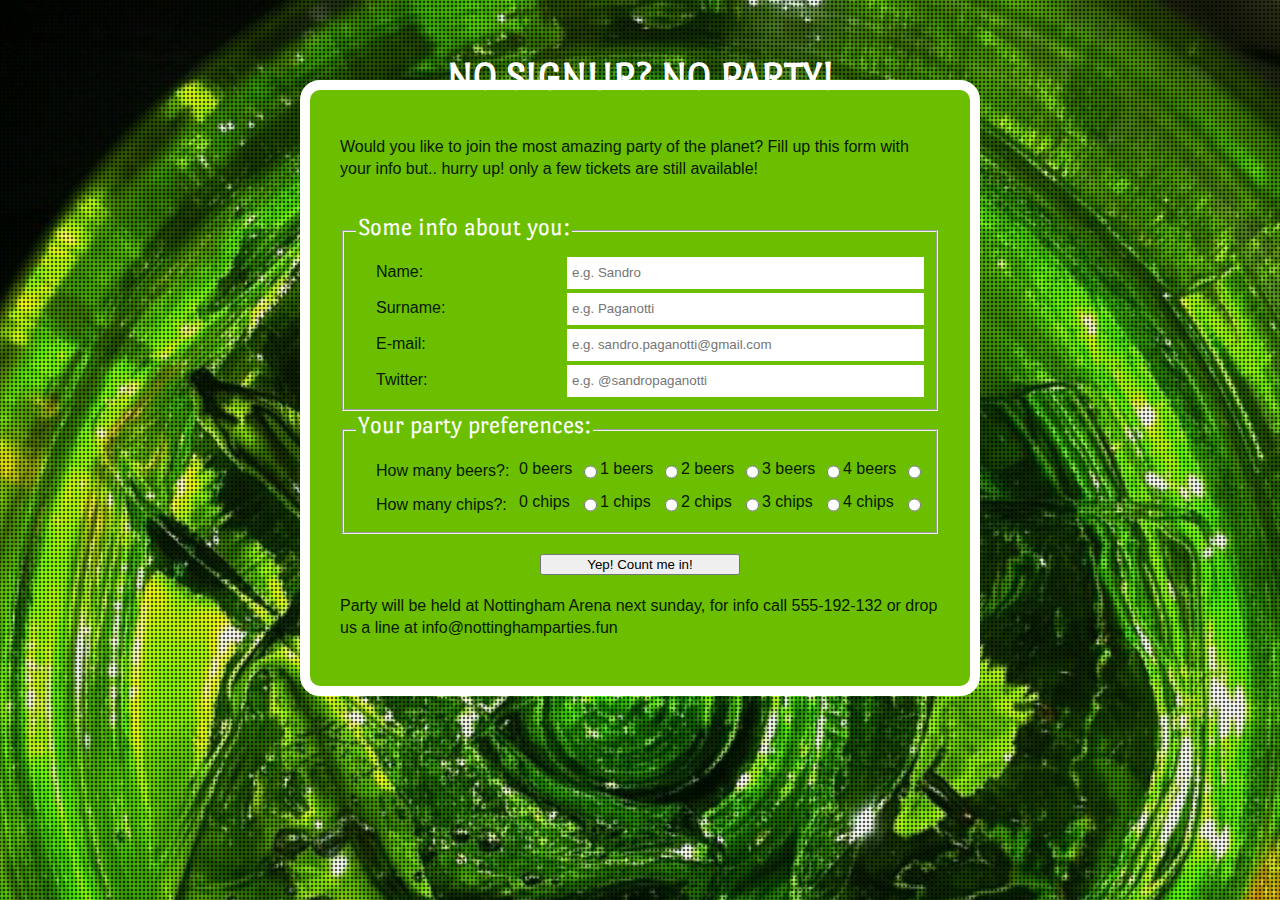
<file: wp/css3_form/index.html>
<!doctype html>
<html>
<head>
	<meta charset="utf-8">
	<meta http-equiv="X-UA-Compatible" content="IE=edge" />
	<title>No signup? No party!</title>
	<link rel="stylesheet" type="text/css" href="http://yui.yahooapis.com/3.7.3/build/cssreset/cssreset-min.css">
	<link rel='stylesheet' type='text/css' href='http://fonts.googleapis.com/css?family=Port+Lligat+Sans' >
	<link rel='stylesheet' type='text/css' href='css/application.css'>
	<script src="http://html5shiv.googlecode.com/svn/trunk/html5.js"></script>
</head>
<body>
	<article>
		<header>
			<h1>No signup? No party!</h1>
			<p>	Would you like to join the most amazing party of the planet? 
				Fill up this form with your info but.. hurry up! only a few tickets
				are still available!
			</p>
		</header>
		<form name="subscription">
<fieldset>
    <legend>
        Some info about you:
    </legend>
    <input type="text" name="name" id="name" placeholder="e.g. Sandro"
           title="Your name, required" required="required">
    <label class="label" for="name"> Name: </label>

    <input type="text" name="surname" id="surname" placeholder="e.g. Paganotti"
           title="Your surname, required" required>
    <label class="label" for="surname"> Surname: </label>

    <input type="email" name="email" id="email" placeholder="e.g. sandro.paganotti@gmail.com"
           title="Your email address, a valid email is required" required>
    <label class="label" for="email"> E-mail: </label>

    <input type="text" name="twitter" id="twitter" placeholder="e.g. @sandropaganotti"
           title="Your twitter username, starting with @" pattern="@[a-zA-Z0-9]+">
    <label class="label" for="twitter"> Twitter: </label>

    <footer></footer>
</fieldset>

<fieldset class="preferences">
    <legend> Your party preferences:</legend>
    <input type="radio" name="beers" id="4_beers" value="4">
    <label class="beers" for="4_beers">4 beers</label>
    <input type="radio" name="beers" id="3_beers" value="3">
    <label class="beers" for="3_beers">3 beers</label>
    <input type="radio" name="beers" id="2_beers" value="2">
    <label class="beers" for="2_beers">2 beers</label>
    <input type="radio" name="beers" id="1_beers" value="1">
    <label class="beers" for="1_beers">1 beers</label>
    <input type="radio" name="beers" id="0_beers" value="0" required>
    <label class="beers" for="0_beers">0 beers</label>
    <span class="label"> How many beers?: </span>

    <input type="radio" name="chips" id="4_chips" value="4">
    <label class="chips" for="4_chips">4 chips</label>
    <input type="radio" name="chips" id="3_chips" value="3">
    <label class="chips" for="3_chips">3 chips</label>
    <input type="radio" name="chips" id="2_chips" value="2">
    <label class="chips" for="2_chips">2 chips</label>
    <input type="radio" name="chips" id="1_chips" value="1">
    <label class="chips" for="1_chips">1 chips</label>
    <input type="radio" name="chips" id="0_chips" value="0" required>
    <label class="chips" for="0_chips">0 chips</label>
    <span class="label"> How many chips?: </span>

    <footer></footer>
</fieldset>
			<input type="submit" value="Yep! Count me in!">
		</form>
		<footer>
			Party will be held at Nottingham Arena next sunday, for info call 555-192-132 
			or drop us a line at info@nottinghamparties.fun
		</footer>
	</article>
</body>
</html>
</file>
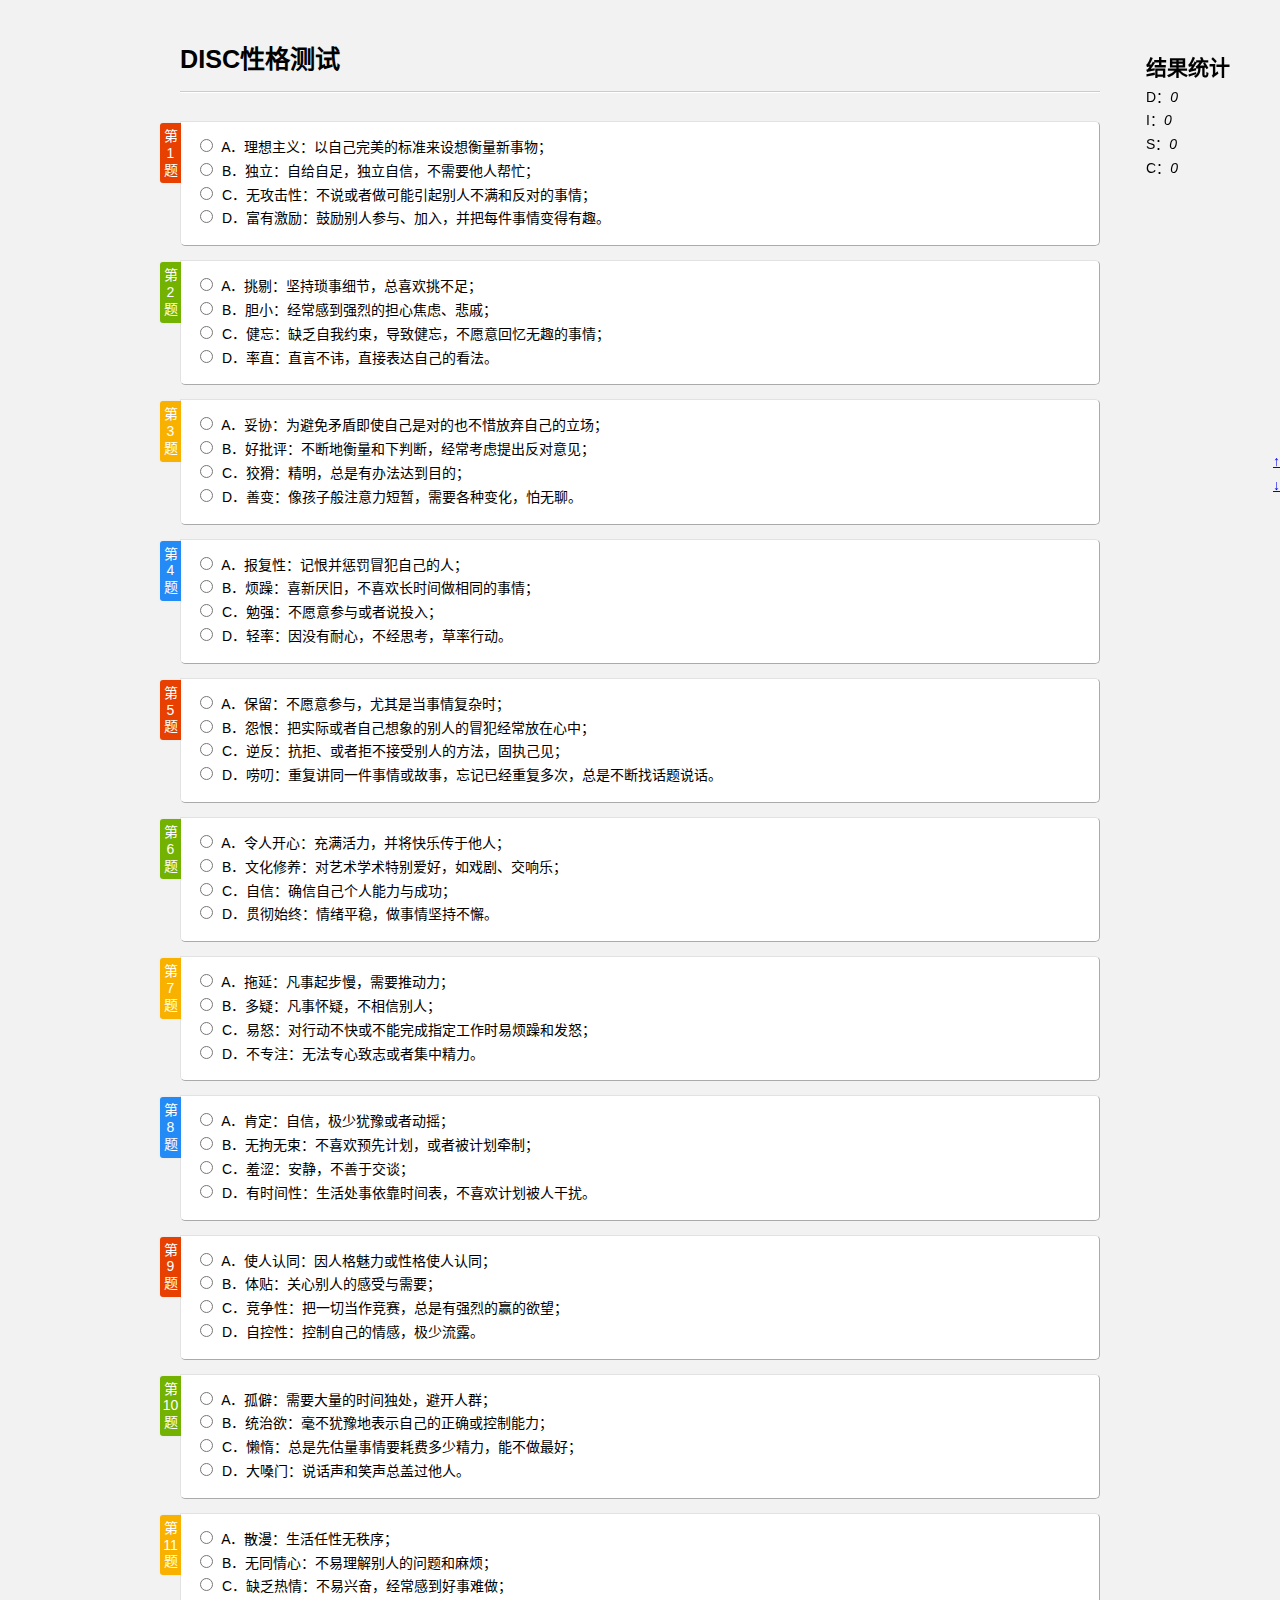
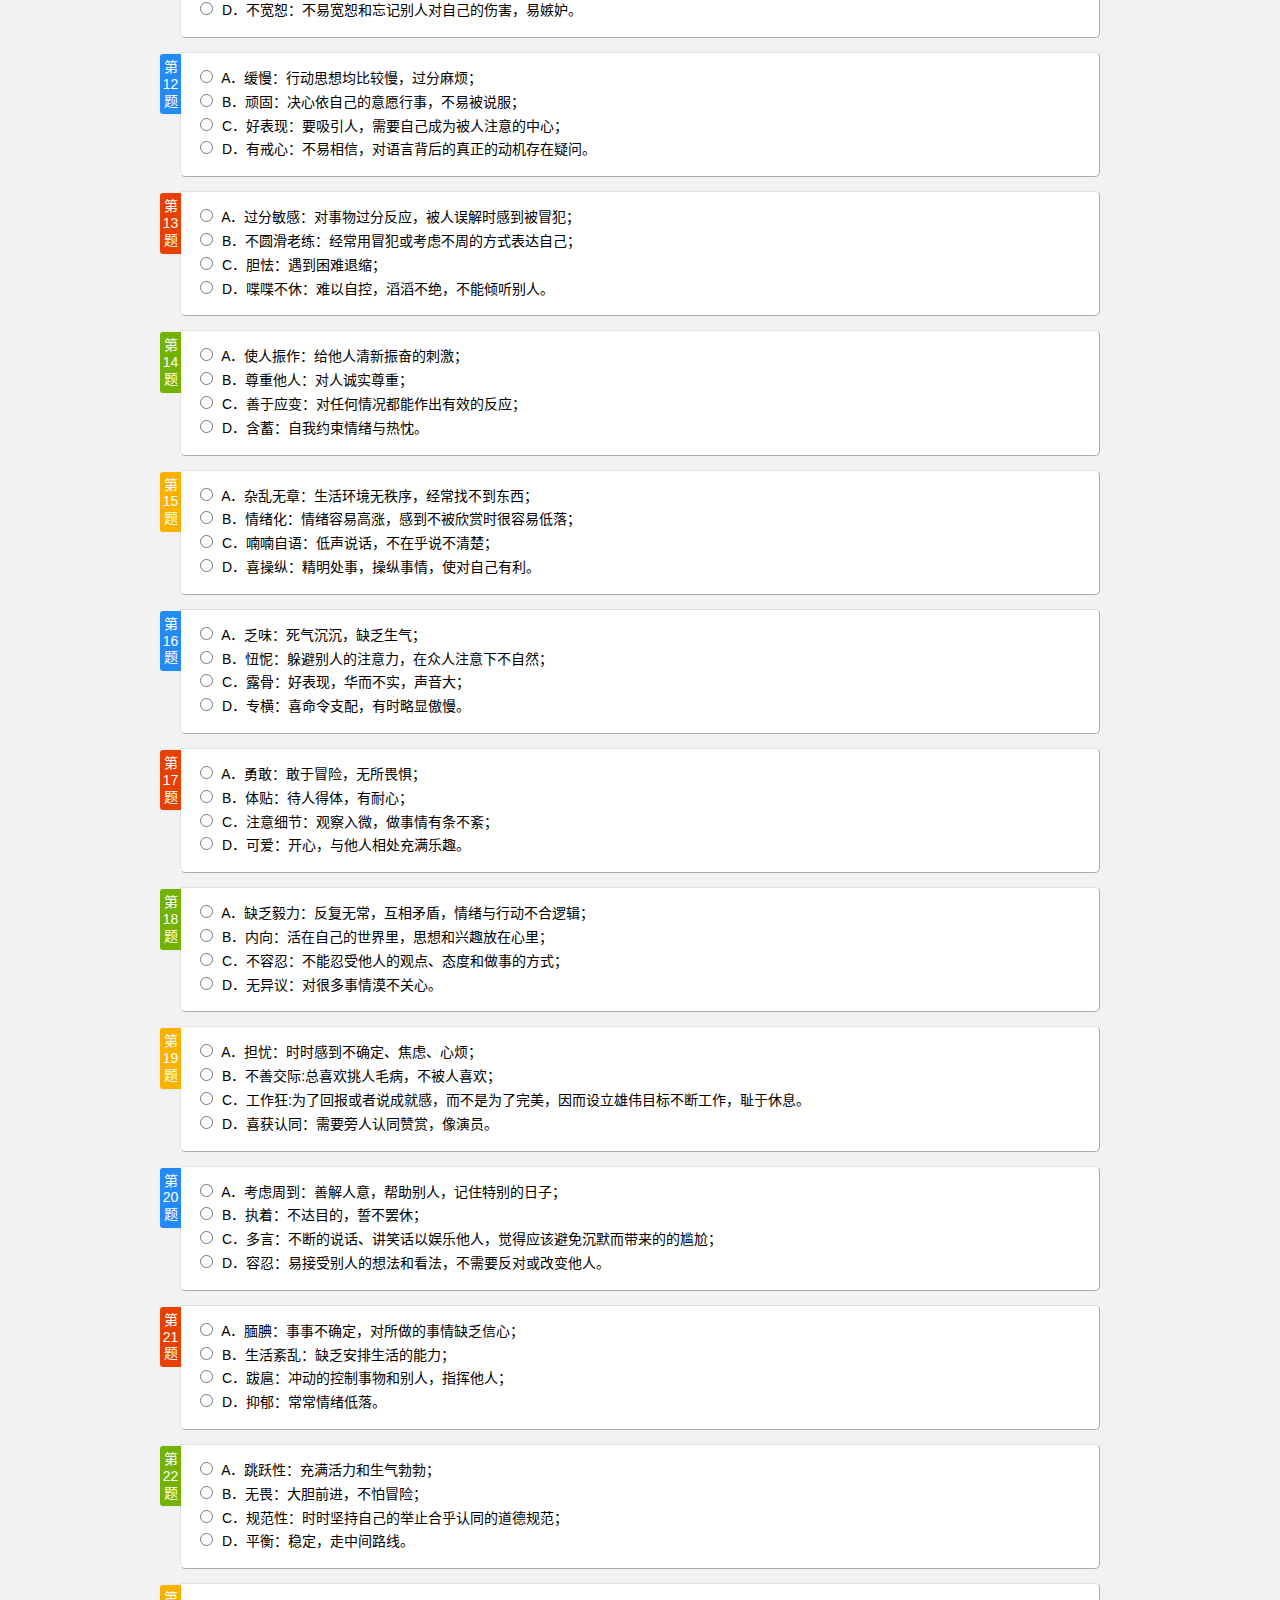
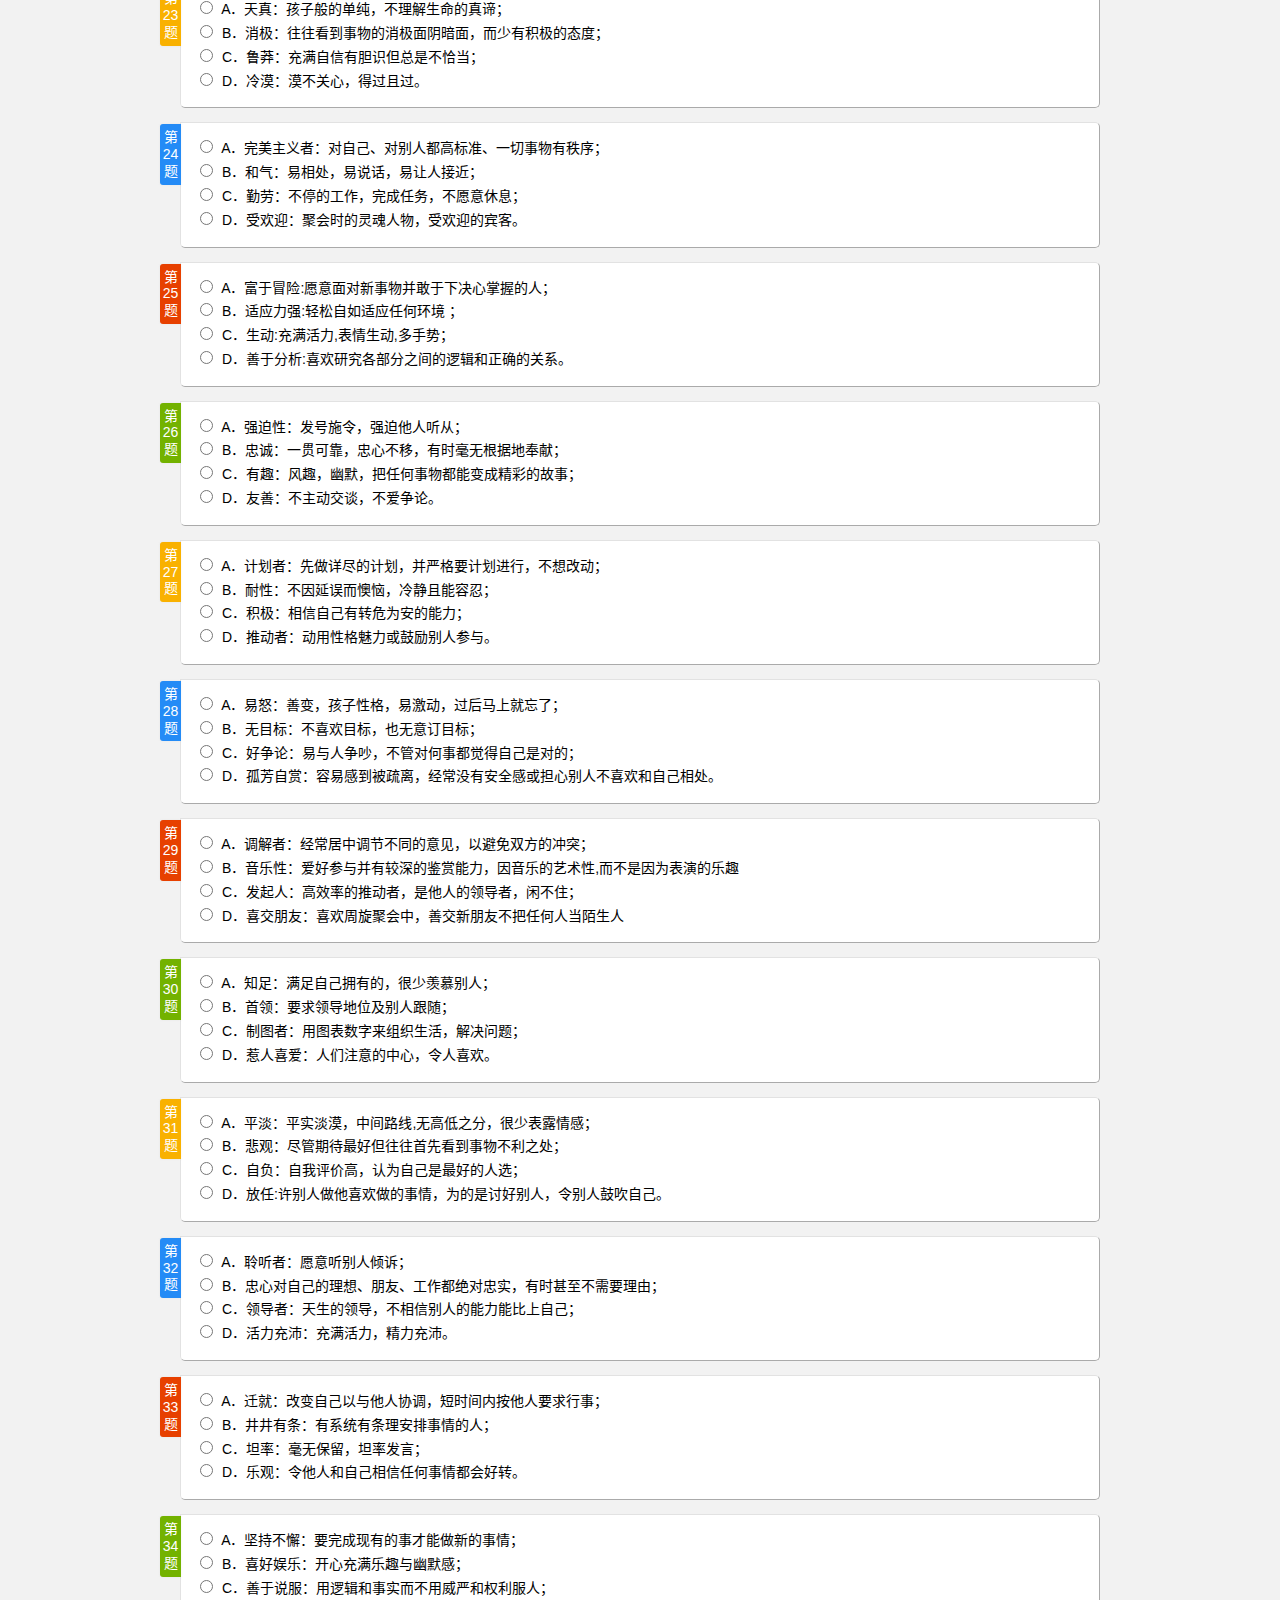
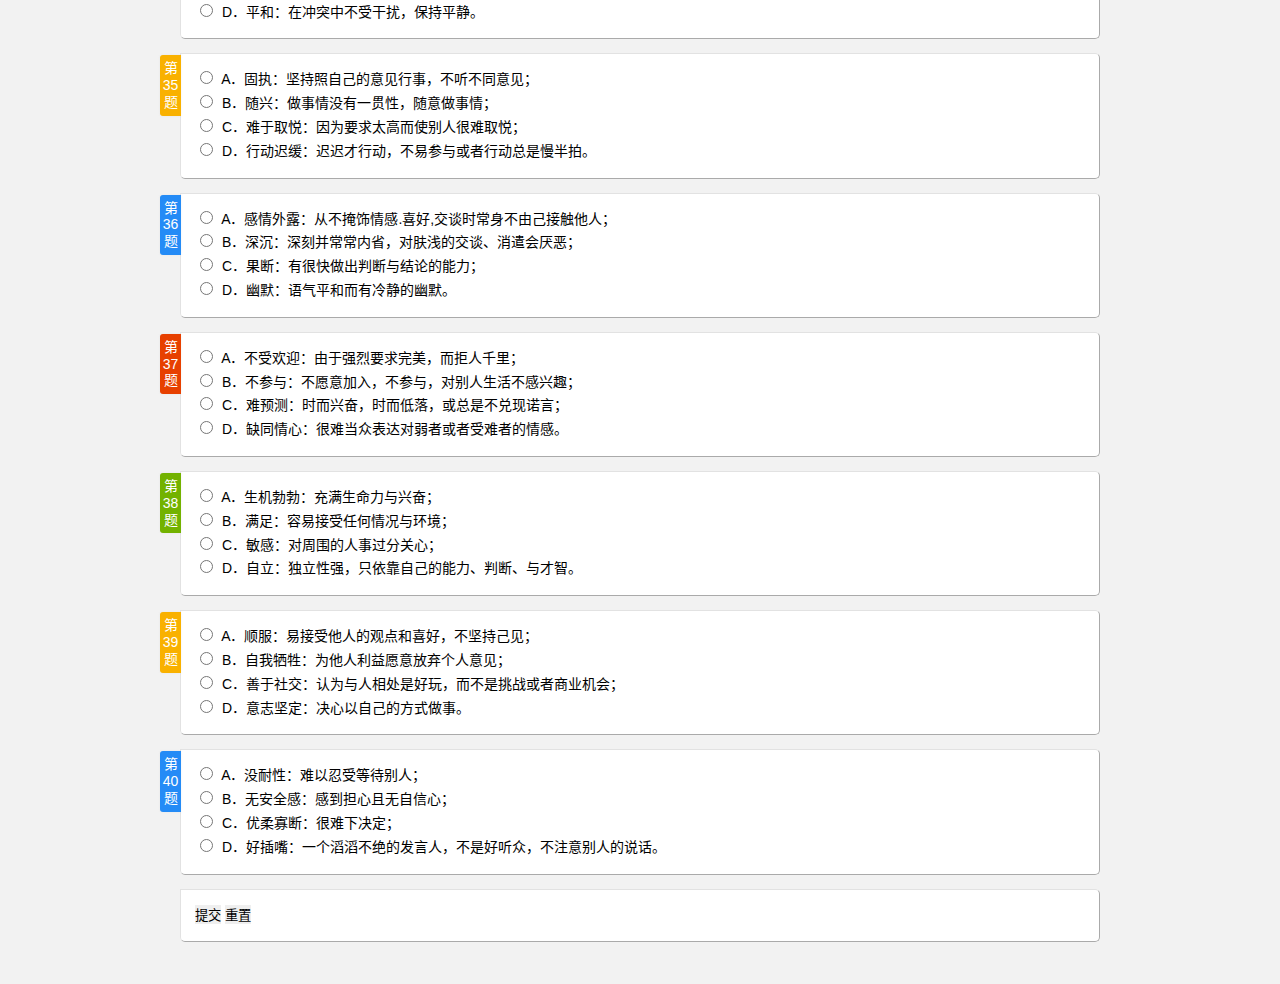
<file: wp/DISC.html>
<!doctype html>
<html lang="zh-CN">
<head>
    <meta charset="UTF-8">
    <title>DISC性格测试 | CSSPod</title>
    <style type="text/css">
        @font-face {
                  font-family: 'Eagle Lake';
                  font-style: normal;
                  font-weight: 400;
                  src: local('Eagle Lake'), local('EagleLake-Regular'), url(http://themes.googleusercontent.com/static/fonts/eaglelake/v1/7iuL6oiKGY2Q5j9N_W6Qtb3hpw3pgy2gAi-Ip7WPMi0.woff) format('woff');
                }
        * { margin: 0;padding: 0;border: none;}
        html { background-color: #F2F2F2; font-size: 62.5%; }
        body { font-size: 1em;line-height: 1.7; font-family:Helvetica,Arial,Verdana,sans-serif;}

        ul { list-style: none;}
        #top { width: 96%; max-width: 920px; min-width: 320px; margin: 0 auto; font-size: 1.4em; padding: 2em;}
        header {border-bottom: 1px solid #FFF; margin-bottom: 2em;}
        header h1 { font-size: 1.8em;border-bottom: 1px solid #CCC; line-height: 2.5;}
        #disc-q {}
        fieldset {padding: 1em; margin: 1em 0; background-color: #FFF; border-radius: 0 5px 5px;box-shadow: 0 0 2px rgba(255,255,255,0.2); position: relative;border: 1px solid #E2E2E2; border-color: #E2E2E2 #aaa #aaa #E2E2E2;}
        fieldset.error { border-color: red;}
        fieldset:nth-child(even) { background-color:;}
        fieldset:hover { background-color:#FFE ;}
        legend { position: absolute; left: -1.5em; top: 1px; width: 1.5em; line-height: 1.2; text-align: center;border-radius: 3px 0 0 3px; color: #FFF; box-shadow: 0 0 2px rgba(200,200,200,0.3); padding: 5px 0; background-color: #999;}
        fieldset:nth-child(4n+1) legend { background-color: #E74000;}
        fieldset:nth-child(4n+2) legend { background-color: #73b200;}
        fieldset:nth-child(4n+3) legend { background-color: #f9b100;}
        fieldset:nth-child(4n+4) legend { background-color: #248bf6;}
        li {border-radius: 3px;;}
        li input { margin-left: 5px; margin-right: 5px;}
        li:hover { background-color: #FFFFBA;}
        li.selected { background-color: #73b200; color: #FFF;}
        .selValue { position: absolute; font-size: 2.4em; right: 20px; bottom: 5px;color: #248bf6; opacity: 0; font-family: 'Eagle Lake','Times New Roman', sans; text-shadow: 0 0 3px rgb(255,255,255), 0 0 5px rgba(0,0,0,0.5);}

        nav { position: fixed; right: 0; top: 50%;}

        #progressbar { position:fixed; top: 0;left: 0;height: 12px; width: 100%;border-bottom: 1px solid #EEE;display: none;line-height: 0;}

        progress { height: 10px;width: 100%; }


        progress,          /* All HTML5 progress enabled browsers */
        progress[role]     /* polyfill */
        {

        	/* Turns off styling - not usually needed, but good to know. */
        	appearance: none;
        	-moz-appearance: none;
        	-webkit-appearance: none;

        	/* gets rid of default border in Firefox and Opera. */
            border: none;
            border-bottom: 1px solid #888;

        	/* Needs to be in here for Safari polyfill so background images work as expected. */
        	background-size: auto;
        }

        /* Polyfill */
        progress[role]:after {
        	background-image: none; /* removes default background from polyfill */
        }

        /* Ensure fallback text doesn't appear in polyfill */
        progress[role] strong {
        	/*display: none;*/
        }

        progress,                          /* Firefox  */
        progress[role][aria-valuenow] {    /* Polyfill */
           background: #DEDEDE !important; /* !important is needed by the polyfill */
        }

        /* Chrome */
        progress::-webkit-progress-bar {
            background: #DEDEDE;
        }

        /* IE10 */
        progress {
            color: #248bf6;
        }

        /* Firefox */
        progress::-moz-progress-bar {
            background:#248bf6;
        }

        /* Chrome */
        progress::-webkit-progress-value {
            background:#248bf6;
        }

        /* Polyfill */
        progress[aria-valuenow]:before  {
            background: #248bf6;
        }

        #result { position: fixed;right: 50px; top: 50px;}


    </style>
</head>
<body>
    <div id="top">
        <header>
            <h1>DISC性格测试</h1>
        </header>

        <form id="disc-q">

        <fieldset>
            <legend>第1题</legend>
            <ul>
                <li>
                    <input name="question1" value="C" id="1a1" type="radio">
                    <label for="1a1"> A．理想主义：以自己完美的标准来设想衡量新事物； </label></li>
                <li>
                    <input name="question1" value="D" id="1a2" type="radio">
                    <label for="1a2"> B．独立：自给自足，独立自信，不需要他人帮忙；</label></li>
                <li>
                    <input name="question1" value="S" id="1a3" type="radio">
                    <label for="1a3"> C．无攻击性：不说或者做可能引起别人不满和反对的事情；</label></li>
                <li>
                    <input name="question1" value="I" id="1a4" type="radio">
                    <label for="1a4"> D．富有激励：鼓励别人参与、加入，并把每件事情变得有趣。</label></li>
            </ul>
        </fieldset>

        <fieldset>
            <legend>第2题</legend>
            <ul>
                <li>
                    <input name="question2" value="C" id="2a1" type="radio">
                    <label for="2a1"> A．挑剔：坚持琐事细节，总喜欢挑不足； </label></li>
                <li>
                    <input name="question2" value="S" id="2a2" type="radio">
                    <label for="2a2">
                        B．胆小：经常感到强烈的担心焦虑、悲戚；</label></li>
                <li>
                    <input name="question2" value="I" id="2a3" type="radio">
                    <label for="2a3">
                        C．健忘：缺乏自我约束，导致健忘，不愿意回忆无趣的事情；</label></li>
                <li>
                    <input name="question2" value="D" id="2a4" type="radio">
                    <label for="2a4">
                        D．率直：直言不讳，直接表达自己的看法。</label></li>
            </ul>
        </fieldset>

        <fieldset>
            <legend>第3题</legend>
            <ul>
                <li>
                    <input name="question3" value="S" id="3a1" type="radio">
                    <label for="3a1">
                        A．妥协：为避免矛盾即使自己是对的也不惜放弃自己的立场； </label></li>
                <li>
                    <input name="question3" value="C" id="3a2" type="radio">
                    <label for="3a2">
                        B．好批评：不断地衡量和下判断，经常考虑提出反对意见；</label></li>
                <li>
                    <input name="question3" value="D" id="3a3" type="radio">
                    <label for="3a3">
                        C．狡猾：精明，总是有办法达到目的；</label></li>
                <li>
                    <input name="question3" value="I" id="3a4" type="radio">
                    <label for="3a4">
                        D．善变：像孩子般注意力短暂，需要各种变化，怕无聊。</label></li>
            </ul>
        </fieldset>

        <fieldset>
            <legend>第4题</legend>
            <ul>
                <li>
                    <input name="question4" value="C" id="4a1" type="radio">
                    <label for="4a1">
                        A．报复性：记恨并惩罚冒犯自己的人； </label></li>
                <li>
                    <input name="question4" value="I" id="4a2" type="radio">
                    <label for="4a2">
                        B．烦躁：喜新厌旧，不喜欢长时间做相同的事情；</label></li>
                <li>
                    <input name="question4" value="S" id="4a3" type="radio">
                    <label for="4a3">
                        C．勉强：不愿意参与或者说投入；</label></li>
                <li>
                    <input name="question4" value="D" id="4a4" type="radio">
                    <label for="4a4">
                        D．轻率：因没有耐心，不经思考，草率行动。</label></li>
            </ul>
        </fieldset>

        <fieldset>
            <legend>第5题</legend>
            <ul>
                <li>
                    <input name="question5" value="S" id="5a1" type="radio">
                    <label for="5a1">
                        A．保留：不愿意参与，尤其是当事情复杂时； </label></li>
                <li>
                    <input name="question5" value="C" id="5a2" type="radio">
                    <label for="5a2">
                        B．怨恨：把实际或者自己想象的别人的冒犯经常放在心中；</label></li>
                <li>
                    <input name="question5" value="D" id="5a3" type="radio">
                    <label for="5a3">
                        C．逆反：抗拒、或者拒不接受别人的方法，固执己见；</label></li>
                <li>
                    <input name="question5" value="I" id="5a4" type="radio">
                    <label for="5a4">
                        D．唠叨：重复讲同一件事情或故事，忘记已经重复多次，总是不断找话题说话。</label></li>
            </ul>
        </fieldset>

        <fieldset>
            <legend>第6题</legend>
            <ul>
                <li>
                    <input name="question6" value="I" id="6a1" type="radio">
                    <label for="6a1">
                        A．令人开心：充满活力，并将快乐传于他人； </label></li>
                <li>
                    <input name="question6" value="C" id="6a2" type="radio">
                    <label for="6a2">
                        B．文化修养：对艺术学术特别爱好，如戏剧、交响乐；</label></li>
                <li>
                    <input name="question6" value="D" id="6a3" type="radio">
                    <label for="6a3">
                        C．自信：确信自己个人能力与成功；</label></li>
                <li>
                    <input name="question6" value="S" id="6a4" type="radio">
                    <label for="6a4">
                        D．贯彻始终：情绪平稳，做事情坚持不懈。</label></li>
            </ul>
        </fieldset>

        <fieldset>
            <legend>第7题</legend>
            <ul>
                <li>
                    <input name="question7" value="S" id="7a1" type="radio">
                    <label for="7a1"> A．拖延：凡事起步慢，需要推动力； </label></li>
                <li>
                    <input name="question7" value="C" id="7a2" type="radio">
                    <label for="7a2"> B．多疑：凡事怀疑，不相信别人；</label></li>
                <li>
                    <input name="question7" value="D" id="7a3" type="radio">
                    <label for="7a3"> C．易怒：对行动不快或不能完成指定工作时易烦躁和发怒；</label></li>
                <li>
                    <input name="question7" value="I" id="7a4" type="radio">
                    <label for="7a4"> D．不专注：无法专心致志或者集中精力。</label></li>
            </ul>
        </fieldset>

        <fieldset>
            <legend>第8题</legend>
            <ul>
                <li>
                    <input name="question8" value="D" id="8a1" type="radio">
                    <label for="8a1">
                        A．肯定：自信，极少犹豫或者动摇； </label></li>
                <li>
                    <input name="question8" value="I" id="8a2" type="radio">
                    <label for="8a2">
                        B．无拘无束：不喜欢预先计划，或者被计划牵制；</label></li>
                <li>
                    <input name="question8" value="S" id="8a3" type="radio">
                    <label for="8a3">
                        C．羞涩：安静，不善于交谈；</label></li>
                <li>
                    <input name="question8" value="C" id="8a4" type="radio">
                    <label for="8a4">
                        D．有时间性：生活处事依靠时间表，不喜欢计划被人干扰。</label></li>
            </ul>
        </fieldset>

        <fieldset>
            <legend>第9题</legend>
            <ul>
                <li>
                    <input name="question9" value="I" id="9a1" type="radio">
                    <label for="9a1">
                        A．使人认同：因人格魅力或性格使人认同； </label></li>
                <li>
                    <input name="question9" value="C" id="9a2" type="radio">
                    <label for="9a2">
                        B．体贴：关心别人的感受与需要；</label></li>
                <li>
                    <input name="question9" value="D" id="9a3" type="radio">
                    <label for="9a3">
                        C．竞争性：把一切当作竞赛，总是有强烈的赢的欲望；</label></li>
                <li>
                    <input name="question9" value="S" id="9a4" type="radio">
                    <label for="9a4">
                        D．自控性：控制自己的情感，极少流露。</label></li>
            </ul>
        </fieldset>

        <fieldset>
            <legend>第10题</legend>
            <ul>
                <li>
                    <input name="question10" value="C" id="10a1" type="radio">
                    <label for="10a1">
                        A．孤僻：需要大量的时间独处，避开人群； </label></li>
                <li>
                    <input name="question10" value="D" id="10a2" type="radio">
                    <label for="10a2">
                        B．统治欲：毫不犹豫地表示自己的正确或控制能力；</label></li>
                <li>
                    <input name="question10" value="S" id="10a3" type="radio">
                    <label for="10a3">
                        C．懒惰：总是先估量事情要耗费多少精力，能不做最好；</label></li>
                <li>
                    <input name="question10" value="I" id="10a4" type="radio">
                    <label for="10a4">
                        D．大嗓门：说话声和笑声总盖过他人。</label></li>


            </ul>
        </fieldset>

        <fieldset>
            <legend>第11题</legend>
            <ul>
                <li>
                    <input name="question11" value="I" id="11a1" type="radio">
                    <label for="11a1">
                        A．散漫：生活任性无秩序； </label></li>
                <li>
                    <input name="question11" value="D" id="11a2" type="radio">
                    <label for="11a2">
                        B．无同情心：不易理解别人的问题和麻烦；</label></li>
                <li>
                    <input name="question11" value="S" id="11a3" type="radio">
                    <label for="11a3">
                        C．缺乏热情：不易兴奋，经常感到好事难做；</label></li>
                <li>
                    <input name="question11" value="C" id="11a4" type="radio">
                    <label for="11a4">
                        D．不宽恕：不易宽恕和忘记别人对自己的伤害，易嫉妒。</label></li>
            </ul>
        </fieldset>

        <fieldset>
            <legend>第12题</legend>
            <ul>
                <li>
                    <input name="question12" value="S" id="12a1" type="radio">
                    <label for="12a1">
                        A．缓慢：行动思想均比较慢，过分麻烦； </label></li>
                <li>
                    <input name="question12" value="D" id="12a2" type="radio">
                    <label for="12a2">
                        B．顽固：决心依自己的意愿行事，不易被说服；</label></li>
                <li>
                    <input name="question12" value="I" id="12a3" type="radio">
                    <label for="12a3">
                        C．好表现：要吸引人，需要自己成为被人注意的中心；</label></li>
                <li>
                    <input name="question12" value="C" id="12a4" type="radio">
                    <label for="12a4">
                        D．有戒心：不易相信，对语言背后的真正的动机存在疑问。</label></li>
            </ul>
        </fieldset>

        <fieldset>
            <legend>第13题</legend>
            <ul>
                <li>
                    <input name="question13" value="C" id="13a1" type="radio">
                    <label for="13a1">
                        A．过分敏感：对事物过分反应，被人误解时感到被冒犯； </label></li>
                <li>
                    <input name="question13" value="D" id="13a2" type="radio">
                    <label for="13a2">
                        B．不圆滑老练：经常用冒犯或考虑不周的方式表达自己；</label></li>
                <li>
                    <input name="question13" value="S" id="13a3" type="radio">
                    <label for="13a3">
                        C．胆怯：遇到困难退缩；</label></li>
                <li>
                    <input name="question13" value="I" id="13a4" type="radio">
                    <label for="13a4">
                        D．喋喋不休：难以自控，滔滔不绝，不能倾听别人。</label></li>
            </ul>
        </fieldset>

        <fieldset>
            <legend>第14题</legend>
            <ul>
                <li>
                    <input name="question14" value="I" id="14a1" type="radio">
                    <label for="14a1">
                        A．使人振作：给他人清新振奋的刺激； </label></li>
                <li>
                    <input name="question14" value="C" id="14a2" type="radio">
                    <label for="14a2">
                        B．尊重他人：对人诚实尊重；</label></li>
                <li>
                    <input name="question14" value="D" id="14a3" type="radio">
                    <label for="14a3">
                        C．善于应变：对任何情况都能作出有效的反应；</label></li>
                <li>
                    <input name="question14" value="S" id="14a4" type="radio">
                    <label for="14a4">
                        D．含蓄：自我约束情绪与热忱。</label></li>
            </ul>
        </fieldset>

        <fieldset>
            <legend>第15题</legend>
            <ul>
                <li>
                    <input name="question15" value="I" id="15a1" type="radio">
                    <label for="15a1">
                        A．杂乱无章：生活环境无秩序，经常找不到东西； </label></li>
                <li>
                    <input name="question15" value="C" id="15a2" type="radio">
                    <label for="15a2">
                        B．情绪化：情绪容易高涨，感到不被欣赏时很容易低落；</label></li>
                <li>
                    <input name="question15" value="S" id="15a3" type="radio">
                    <label for="15a3">
                        C．喃喃自语：低声说话，不在乎说不清楚；</label></li>
                <li>
                    <input name="question15" value="D" id="15a4" type="radio">
                    <label for="15a4">
                        D．喜操纵：精明处事，操纵事情，使对自己有利。</label></li>
            </ul>
        </fieldset>

        <fieldset>
            <legend>第16题</legend>
            <ul>
                <li>
                    <input name="question16" value="S" id="16a1" type="radio">
                    <label for="16a1">
                        A．乏味：死气沉沉，缺乏生气； </label></li>
                <li>
                    <input name="question16" value="C" id="16a2" type="radio">
                    <label for="16a2">
                        B．忸怩：躲避别人的注意力，在众人注意下不自然；</label></li>
                <li>
                    <input name="question16" value="I" id="16a3" type="radio">
                    <label for="16a3">
                        C．露骨：好表现，华而不实，声音大；</label></li>
                <li>
                    <input name="question16" value="D" id="16a4" type="radio">
                    <label for="16a4">
                        D．专横：喜命令支配，有时略显傲慢。</label></li>
            </ul>
        </fieldset>

        <fieldset>
            <legend>第17题</legend>
            <ul>
                <li>
                    <input name="question17" value="D" id="17a1" type="radio">
                    <label for="17a1">
                        A．勇敢：敢于冒险，无所畏惧； </label></li>
                <li>
                    <input name="question17" value="S" id="17a2" type="radio">
                    <label for="17a2">
                        B．体贴：待人得体，有耐心；</label></li>
                <li>
                    <input name="question17" value="C" id="17a3" type="radio">
                    <label for="17a3">
                        C．注意细节：观察入微，做事情有条不紊；</label></li>
                <li>
                    <input name="question17" value="I" id="17a4" type="radio">
                    <label for="17a4">
                        D．可爱：开心，与他人相处充满乐趣。</label></li>


            </ul>
        </fieldset>
        <fieldset>


            <legend>第18题</legend>
            <ul>
                <li>
                    <input name="question18" value="I" id="18a1" type="radio">
                    <label for="18a1">
                        A．缺乏毅力：反复无常，互相矛盾，情绪与行动不合逻辑； </label></li>
                <li>
                    <input name="question18" value="C" id="18a2" type="radio">
                    <label for="18a2">
                        B．内向：活在自己的世界里，思想和兴趣放在心里；</label></li>
                <li>
                    <input name="question18" value="D" id="18a3" type="radio">
                    <label for="18a3">
                        C．不容忍：不能忍受他人的观点、态度和做事的方式；</label></li>
                <li>
                    <input name="question18" value="S" id="18a4" type="radio">
                    <label for="18a4">
                        D．无异议：对很多事情漠不关心。</label></li>


            </ul>
        </fieldset>
        <fieldset>


            <legend>第19题</legend>
            <ul>
                <li>
                    <input name="question19" value="S" id="19a1" type="radio">
                    <label for="19a1">
                        A．担忧：时时感到不确定、焦虑、心烦； </label></li>
                <li>
                    <input name="question19" value="C" id="19a2" type="radio">
                    <label for="19a2">
                        B．不善交际:总喜欢挑人毛病，不被人喜欢；</label></li>
                <li>
                    <input name="question19" value="D" id="19a3" type="radio">
                    <label for="19a3">
                        C．工作狂:为了回报或者说成就感，而不是为了完美，因而设立雄伟目标不断工作，耻于休息。</label></li>
                <li>
                    <input name="question19" value="I" id="19a4" type="radio">
                    <label for="19a4">
                        D．喜获认同：需要旁人认同赞赏，像演员。</label></li>


            </ul>
        </fieldset>
        <fieldset>


            <legend>第20题</legend>
            <ul>
                <li>
                    <input name="question20" value="C" id="20a1" type="radio">
                    <label for="20a1">
                        A．考虑周到：善解人意，帮助别人，记住特别的日子； </label></li>
                <li>
                    <input name="question20" value="D" id="20a2" type="radio">
                    <label for="20a2">
                        B．执着：不达目的，誓不罢休；</label></li>
                <li>
                    <input name="question20" value="I" id="20a3" type="radio">
                    <label for="20a3">
                        C．多言：不断的说话、讲笑话以娱乐他人，觉得应该避免沉默而带来的的尴尬；</label></li>
                <li>
                    <input name="question20" value="S" id="20a4" type="radio">
                    <label for="20a4">
                        D．容忍：易接受别人的想法和看法，不需要反对或改变他人。</label></li>


            </ul>
        </fieldset>
        <fieldset>


            <legend>第21题</legend>
            <ul>
                <li>
                    <input name="question21" value="S" id="21a1" type="radio">
                    <label for="21a1">
                        A．腼腆：事事不确定，对所做的事情缺乏信心； </label></li>
                <li>
                    <input name="question21" value="I" id="21a2" type="radio">
                    <label for="21a2">
                        B．生活紊乱：缺乏安排生活的能力；</label></li>
                <li>
                    <input name="question21" value="D" id="21a3" type="radio">
                    <label for="21a3">
                        C．跋扈：冲动的控制事物和别人，指挥他人；</label></li>
                <li>
                    <input name="question21" value="C" id="21a4" type="radio">
                    <label for="21a4">
                        D．抑郁：常常情绪低落。</label></li>


            </ul>
        </fieldset>
        <fieldset>


            <legend>第22题</legend>
            <ul>
                <li>
                    <input name="question22" value="I" id="22a1" type="radio">
                    <label for="22a1">
                        A．跳跃性：充满活力和生气勃勃； </label></li>
                <li>
                    <input name="question22" value="D" id="22a2" type="radio">
                    <label for="22a2">
                        B．无畏：大胆前进，不怕冒险；</label></li>
                <li>
                    <input name="question22" value="C" id="22a3" type="radio">
                    <label for="22a3">
                        C．规范性：时时坚持自己的举止合乎认同的道德规范；</label></li>
                <li>
                    <input name="question22" value="S" id="22a4" type="radio">
                    <label for="22a4">
                        D．平衡：稳定，走中间路线。</label></li>


            </ul>
        </fieldset>
        <fieldset>


            <legend>第23题</legend>
            <ul>
                <li>
                    <input name="question23" value="I" id="23a1" type="radio">
                    <label for="23a1">
                        A．天真：孩子般的单纯，不理解生命的真谛； </label></li>
                <li>
                    <input name="question23" value="C" id="23a2" type="radio">
                    <label for="23a2">
                        B．消极：往往看到事物的消极面阴暗面，而少有积极的态度；</label></li>
                <li>
                    <input name="question23" value="D" id="23a3" type="radio">
                    <label for="23a3">
                        C．鲁莽：充满自信有胆识但总是不恰当；</label></li>
                <li>
                    <input name="question23" value="S" id="23a4" type="radio">
                    <label for="23a4">
                        D．冷漠：漠不关心，得过且过。</label></li>
            </ul>
        </fieldset>
        <fieldset>


            <legend>第24题</legend>
            <ul>
                <li>
                    <input name="question24" value="C" id="24a1" type="radio">
                    <label for="24a1">
                        A．完美主义者：对自己、对别人都高标准、一切事物有秩序； </label></li>
                <li>
                    <input name="question24" value="S" id="24a2" type="radio">
                    <label for="24a2">
                        B．和气：易相处，易说话，易让人接近；</label></li>
                <li>
                    <input name="question24" value="D" id="24a3" type="radio">
                    <label for="24a3">
                        C．勤劳：不停的工作，完成任务，不愿意休息；</label></li>
                <li>
                    <input name="question24" value="I" id="24a4" type="radio">
                    <label for="24a4">
                        D．受欢迎：聚会时的灵魂人物，受欢迎的宾客。</label></li>
            </ul>
        </fieldset>
        <fieldset>
            <legend>第25题</legend>
            <ul>
                <li>
                    <input name="question25" value="D" id="25a1" type="radio">
                    <label for="25a1">
                        A．富于冒险:愿意面对新事物并敢于下决心掌握的人； </label></li>
                <li>
                    <input name="question25" value="S" id="25a2" type="radio">
                    <label for="25a2">
                        B．适应力强:轻松自如适应任何环境 ；</label></li>
                <li>
                    <input name="question25" value="I" id="25a3" type="radio">
                    <label for="25a3">
                        C．生动:充满活力,表情生动,多手势；</label></li>
                <li>
                    <input name="question25" value="C" id="25a4" type="radio">
                    <label for="25a4">
                        D．善于分析:喜欢研究各部分之间的逻辑和正确的关系。</label></li>
            </ul>
        </fieldset>
        <fieldset>
            <legend>第26题</legend>
            <ul>
                <li>
                    <input name="question26" value="D" id="26a1" type="radio">
                    <label for="26a1">
                        A．强迫性：发号施令，强迫他人听从； </label></li>
                <li>
                    <input name="question26" value="C" id="26a2" type="radio">
                    <label for="26a2">
                        B．忠诚：一贯可靠，忠心不移，有时毫无根据地奉献；</label></li>
                <li>
                    <input name="question26" value="I" id="26a3" type="radio">
                    <label for="26a3">
                        C．有趣：风趣，幽默，把任何事物都能变成精彩的故事；</label></li>
                <li>
                    <input name="question26" value="S" id="26a4" type="radio">
                    <label for="26a4">
                        D．友善：不主动交谈，不爱争论。</label></li>
            </ul>
        </fieldset>
        <fieldset>
            <legend>第27题</legend>
            <ul>
                <li>
                    <input name="question27" value="C" id="27a1" type="radio">
                    <label for="27a1">
                        A．计划者：先做详尽的计划，并严格要计划进行，不想改动； </label></li>
                <li>
                    <input name="question27" value="S" id="27a2" type="radio">
                    <label for="27a2">
                        B．耐性：不因延误而懊恼，冷静且能容忍；</label></li>
                <li>
                    <input name="question27" value="C" id="27a3" type="radio">
                    <label for="27a3">
                        C．积极：相信自己有转危为安的能力；</label></li>
                <li>
                    <input name="question27" value="I" id="27a4" type="radio">
                    <label for="27a4">
                        D．推动者：动用性格魅力或鼓励别人参与。</label></li>
            </ul>
        </fieldset>

        <fieldset>
            <legend>第28题</legend>
            <ul>
                <li>
                    <input name="question28" value="I" id="28a1" type="radio">
                    <label for="28a1">
                        A．易怒：善变，孩子性格，易激动，过后马上就忘了； </label></li>
                <li>
                    <input name="question28" value="S" id="28a2" type="radio">
                    <label for="28a2">
                        B．无目标：不喜欢目标，也无意订目标；</label></li>
                <li>
                    <input name="question28" value="D" id="28a3" type="radio">
                    <label for="28a3">
                        C．好争论：易与人争吵，不管对何事都觉得自己是对的；</label></li>
                <li>
                    <input name="question28" value="C" id="28a4" type="radio">
                    <label for="28a4">
                        D．孤芳自赏：容易感到被疏离，经常没有安全感或担心别人不喜欢和自己相处。</label></li>
            </ul>
        </fieldset>

        <fieldset>
            <legend>第29题</legend>
            <ul>
                <li>
                    <input name="question29" value="S" id="29a1" type="radio">
                    <label for="29a1">
                        A．调解者：经常居中调节不同的意见，以避免双方的冲突； </label></li>
                <li>
                    <input name="question29" value="C" id="29a2" type="radio">
                    <label for="29a2">
                        B．音乐性：爱好参与并有较深的鉴赏能力，因音乐的艺术性,而不是因为表演的乐趣</label></li>
                <li>
                    <input name="question29" value="D" id="29a3" type="radio">
                    <label for="29a3">
                        C．发起人：高效率的推动者，是他人的领导者，闲不住；</label></li>
                <li>
                    <input name="question29" value="I" id="29a4" type="radio">
                    <label for="29a4">
                        D．喜交朋友：喜欢周旋聚会中，善交新朋友不把任何人当陌生人</label></li>


            </ul>
        </fieldset>
        <fieldset>


            <legend>第30题</legend>
            <ul>
                <li>
                    <input name="question30" value="S" id="30a1" type="radio">
                    <label for="30a1">
                        A．知足：满足自己拥有的，很少羡慕别人； </label></li>
                <li>
                    <input name="question30" value="D" id="30a2" type="radio">
                    <label for="30a2">
                        B．首领：要求领导地位及别人跟随；</label></li>
                <li>
                    <input name="question30" value="C" id="30a3" type="radio">
                    <label for="30a3">
                        C．制图者：用图表数字来组织生活，解决问题；</label></li>
                <li>
                    <input name="question30" value="I" id="30a4" type="radio">
                    <label for="30a4">
                        D．惹人喜爱：人们注意的中心，令人喜欢。</label></li>


            </ul>
        </fieldset>
        <fieldset>


            <legend>第31题</legend>
            <ul>
                <li>
                    <input name="question31" value="S" id="31a1" type="radio">
                    <label for="31a1">
                        A．平淡：平实淡漠，中间路线,无高低之分，很少表露情感； </label></li>
                <li>
                    <input name="question31" value="C" id="31a2" type="radio">
                    <label for="31a2">
                        B．悲观：尽管期待最好但往往首先看到事物不利之处；</label></li>
                <li>
                    <input name="question31" value="D" id="31a3" type="radio">
                    <label for="31a3">
                        C．自负：自我评价高，认为自己是最好的人选；</label></li>
                <li>
                    <input name="question31" value="I" id="31a4" type="radio">
                    <label for="31a4">
                        D．放任:许别人做他喜欢做的事情，为的是讨好别人，令别人鼓吹自己。</label></li>


            </ul>
        </fieldset>
        <fieldset>
            <legend>第32题</legend>
            <ul>
                <li>
                    <input name="question32" value="S" id="32a1" type="radio">
                    <label for="32a1">
                        A．聆听者：愿意听别人倾诉； </label></li>
                <li>
                    <input name="question32" value="C" id="32a2" type="radio">
                    <label for="32a2">
                        B．忠心对自己的理想、朋友、工作都绝对忠实，有时甚至不需要理由；</label></li>
                <li>
                    <input name="question32" value="D" id="32a3" type="radio">
                    <label for="32a3">
                        C．领导者：天生的领导，不相信别人的能力能比上自己；</label></li>
                <li>
                    <input name="question32" value="I" id="32a4" type="radio">
                    <label for="32a4">
                        D．活力充沛：充满活力，精力充沛。</label></li>
            </ul>
        </fieldset>
        <fieldset>
            <legend>第33题</legend>
            <ul>
                <li>
                    <input name="question33" value="S" id="33a1" type="radio">
                    <label for="33a1">
                        A．迁就：改变自己以与他人协调，短时间内按他人要求行事； </label></li>
                <li>
                    <input name="question33" value="C" id="33a2" type="radio">
                    <label for="33a2">
                        B．井井有条：有系统有条理安排事情的人；</label></li>
                <li>
                    <input name="question33" value="I" id="33a3" type="radio">
                    <label for="33a3">
                        C．坦率：毫无保留，坦率发言；</label></li>
                <li>
                    <input name="question33" value="D" id="33a4" type="radio">
                    <label for="33a4">
                        D．乐观：令他人和自己相信任何事情都会好转。</label></li>
            </ul>
        </fieldset>
        <fieldset>


            <legend>第34题</legend>
            <ul>
                <li>
                    <input name="question34" value="C" id="34a1" type="radio">
                    <label for="34a1">
                        A．坚持不懈：要完成现有的事才能做新的事情； </label></li>
                <li>
                    <input name="question34" value="I" id="34a2" type="radio">
                    <label for="34a2">
                        B．喜好娱乐：开心充满乐趣与幽默感；</label></li>
                <li>
                    <input name="question34" value="D" id="34a3" type="radio">
                    <label for="34a3">
                        C．善于说服：用逻辑和事实而不用威严和权利服人；</label></li>
                <li>
                    <input name="question34" value="S" id="34a4" type="radio">
                    <label for="34a4">
                        D．平和：在冲突中不受干扰，保持平静。</label></li>


            </ul>
        </fieldset>
        <fieldset>


            <legend>第35题</legend>
            <ul>
                <li>
                    <input name="question35" value="D" id="35a1" type="radio">
                    <label for="35a1">
                        A．固执：坚持照自己的意见行事，不听不同意见； </label></li>
                <li>
                    <input name="question35" value="I" id="35a2" type="radio">
                    <label for="35a2">
                        B．随兴：做事情没有一贯性，随意做事情；</label></li>
                <li>
                    <input name="question35" value="C" id="35a3" type="radio">
                    <label for="35a3">
                        C．难于取悦：因为要求太高而使别人很难取悦；</label></li>
                <li>
                    <input name="question35" value="S" id="35a4" type="radio">
                    <label for="35a4">
                        D．行动迟缓：迟迟才行动，不易参与或者行动总是慢半拍。</label></li>
            </ul>
        </fieldset>
        <fieldset>

            <legend>第36题</legend>
            <ul>
                <li>
                    <input name="question36" value="I" id="36a1" type="radio">
                    <label for="36a1">
                        A．感情外露：从不掩饰情感.喜好,交谈时常身不由己接触他人； </label></li>
                <li>
                    <input name="question36" value="C" id="36a2" type="radio">
                    <label for="36a2">
                        B．深沉：深刻并常常内省，对肤浅的交谈、消遣会厌恶；</label></li>
                <li>
                    <input name="question36" value="D" id="36a3" type="radio">
                    <label for="36a3">
                        C．果断：有很快做出判断与结论的能力；</label></li>
                <li>
                    <input name="question36" value="S" id="36a4" type="radio">
                    <label for="36a4">
                        D．幽默：语气平和而有冷静的幽默。</label></li>
            </ul>
        </fieldset>
        <fieldset>
            <legend>第37题</legend>
            <ul>
                <li>
                    <input name="question37" value="C" id="37a1" type="radio">
                    <label for="37a1">
                        A．不受欢迎：由于强烈要求完美，而拒人千里； </label></li>
                <li>
                    <input name="question37" value="S" id="37a2" type="radio">
                    <label for="37a2">
                        B．不参与：不愿意加入，不参与，对别人生活不感兴趣；</label></li>
                <li>
                    <input name="question37" value="I" id="37a3" type="radio">
                    <label for="37a3">
                        C．难预测：时而兴奋，时而低落，或总是不兑现诺言；</label></li>
                <li>
                    <input name="question37" value="D" id="37a4" type="radio">
                    <label for="37a4">
                        D．缺同情心：很难当众表达对弱者或者受难者的情感。</label></li>


            </ul>
        </fieldset>
        <fieldset>


            <legend>第38题</legend>
            <ul>
                <li>
                    <input name="question38" value="I" id="38a1" type="radio">
                    <label for="38a1">
                        A．生机勃勃：充满生命力与兴奋； </label></li>
                <li>
                    <input name="question38" value="S" id="38a2" type="radio">
                    <label for="38a2">
                        B．满足：容易接受任何情况与环境；</label></li>
                <li>
                    <input name="question38" value="C" id="38a3" type="radio">
                    <label for="38a3">
                        C．敏感：对周围的人事过分关心；</label></li>
                <li>
                    <input name="question38" value="D" id="38a4" type="radio">
                    <label for="38a4">
                        D．自立：独立性强，只依靠自己的能力、判断、与才智。</label></li>
            </ul>
        </fieldset>
        <fieldset>
            <legend>第39题</legend>
            <ul>
                <li>
                    <input name="question39" value="S" id="39a1" type="radio">
                    <label for="39a1">
                        A．顺服：易接受他人的观点和喜好，不坚持己见； </label></li>
                <li>
                    <input name="question39" value="C" id="39a2" type="radio">
                    <label for="39a2">
                        B．自我牺牲：为他人利益愿意放弃个人意见；</label></li>
                <li>
                    <input name="question39" value="I" id="39a3" type="radio">
                    <label for="39a3">
                        C．善于社交：认为与人相处是好玩，而不是挑战或者商业机会；</label></li>
                <li>
                    <input name="question39" value="D" id="39a4" type="radio">
                    <label for="39a4">
                        D．意志坚定：决心以自己的方式做事。</label></li>


            </ul>
        </fieldset>
        <fieldset>


            <legend>第40题</legend>
            <ul>
                <li>
                    <input name="question40" value="D" id="40a1" type="radio">
                    <label for="40a1">
                        A．没耐性：难以忍受等待别人； </label></li>
                <li>
                    <input name="question40" value="S" id="40a2" type="radio">
                    <label for="40a2">
                        B．无安全感：感到担心且无自信心；</label></li>
                <li>
                    <input name="question40" value="C" id="40a3" type="radio">
                    <label for="40a3">
                        C．优柔寡断：很难下决定；</label></li>
                <li>
                    <input name="question40" value="I" id="40a4" type="radio">
                    <label for="40a4">
                        D．好插嘴：一个滔滔不绝的发言人，不是好听众，不注意别人的说话。</label></li>
            </ul>
        </fieldset>

        <fieldset id="do">
            <button type="submit"> 提交 </button> <button type="reset">重置</button>
        </fieldset>

        </form>

        <nav>
            <ul>
               <li><a href="#top">↑</a></li>
               <li><a href="#do">↓</a> </li>
            </ul>
        </nav>
        <div id="progressbar">
            <progress id="progress" max="400" value="0"><strong>答题进度</strong></progress>
        </div>
        <section id="result">
            <h2>结果统计</h2>
            <ul>
                <li>D：<em id="D">0</em></li>
                <li>I：<em id="I">0</em></li>
                <li>S：<em id="S">0</em></li>
                <li>C：<em id="C">0</em></li>
            </ul>
        </section>



    </div>
    <script src="http://code.jquery.com/jquery-1.9.1.min.js"></script>
    <script>
        $(function(){
            $("fieldset").append('<span class="selValue"></span>');
            //动画初始样式
            var oldStyle = 'font-size: 2.4em;bottom:5px;opacity:0';


            $(':radio').each(function () {
                $(this).click(function(){

                });
            });

            //点击li时也可选中radio
            $('li').click(function(){
                selItem($(this).children(':radio'),$(this),$(this).parent('ul').next());
                realTimeInfo($(this).children(':radio:checked').val(),$(this).children(':radio')[0].name);
            });

            var selResult = {}

            function realTimeInfo(sel,qname){
                var _r = new Array();
                _r["D"] = [];
                _r['I'] = [];
                _r['S'] = [];
                _r['C'] = [];


                var _d =[],_i=[],_s=[],_c=[];
                //$('#'+sel).text(parseInt($('#'+sel).text())+1);
                switch (sel) {
                    case 'D':
                        _d.push(qname);
                        break;
                    case 'I':
                        _i.push(qname);
                        break;
                    case 'S':
                        _s.push(qname);
                        break;
                    case 'C':
                        _c.push(qname);
                        break;
                }



            }

            /**
             * selItem 选择操作
             * @param $s jQuery object 选中对象
             * @param $p 父对象li
             * @param $v 选中对象值
             */
            function selItem($s,$p,$v) {
                $s[0].checked=true;
                $p.addClass('selected').siblings('li').removeClass();

                $v.text($s.val()).attr('style',oldStyle)
                        .animate({
                            top:'5px',
                            opacity:1,
                            fontSize:'4.4em'},500);
                $p.parents("fieldset").removeClass("error");

                $('body,html').animate({scrollTop:($p.parents("fieldset").offset().top-15)+'px'},500);

                $('#progressbar').fadeIn();//.val($(':radio:checked').length);
                var hasChecked = $(':radio:checked').length;
                var _v = $('#progress').val();

                startTimeout(_v,$('#progress'),50,hasChecked*10);
            }

            /**
             * startTimeout 进度条动画效果
             * @param c 当前值
             * @param $el 对象
             * @param ms number 时
             * @param sel number 已经选择的数量
             */

            function startTimeout(c, $el, ms,sel) {
                $el.val(c);
           		if (c < sel) {
           			setTimeout(function() {
           				startTimeout(c+1, $el, ms,sel)
           			}, ms);
           		}
           	}


            $('form').submit(function () {
                $(':radio').each(function () {
                    var r_name = '[name=' + $(this).attr('name') + ']';

                    if (!$(r_name).is(':checked')) {
                        $(this).parents('fieldset').addClass('error');
                    }
                });

                if ($('.error').length>0) {
                    var toError = $('.error:first').offset();
                    $("body,html").animate({
                               scrollTop:(toError.top-15)+'px'
                           },300)
                    $('.error:first').animate({marginLeft:'-50px'},50)
                            .animate({marginLeft:'50px'},100)
                            .animate({marginLeft:'-45px'},100)
                            .animate({marginLeft:'54px'},100)
                            .animate({marginLeft:'-55px'},100)
                            .animate({marginLeft:'45px'},100)
                            .animate({marginLeft:'-50px'},100)
                            .animate({marginLeft:'50px'},100)
                            .animate({marginLeft:'0'},100)
                    return false;
                }
            });

            $("[type=reset]").click(function(){
              $("fieldset").removeClass("error");
              $("li").removeClass("selected");
              $(".selValue").empty().attr('style',oldStyle);
              $('body,html').animate({
                         scrollTop:0
                     },500);
              $('#progressbar').fadeOut().val(0);
            });

            $('nav a').each(function(){
                var to = $(this).attr('href');
                $(this).click(function(){
                    $('body,html').animate({
                        scrollTop:$(to).offset().top
                    },500);
                    return false;
                });
            });


        });
    </script>

</body>
</html>
</file>
<file: wp/css3_form/css/application.css>
/* --- [BEGIN] STYLING --- */

html {
    height: 100%;
    background: black;
    background-image: url('../img/dots.png'), url('../img/background.jpg');
    background-repeat: repeat, no-repeat;
    background-size: auto, cover;
    background-position: center center, top left;
    font-family: sans-serif;
    color: #051a00;
}

/* the main container */
article{
    width: 600px;
    margin: 0 auto;
    background: #6cbf00;
    border: 10px solid white;
    margin-top: 80px;
    position: relative;
    padding: 30px;
    border-radius: 20px;
}

/* move the title over the main container */
article h1{
    width: 600px;
    text-align: center;
    position: absolute;
    top: -62px;
    /* using the custom font family provided by google */
    font-family: 'Port Lligat Sans', cursive;
    color: white;
    font-size: 40px;
    text-transform: uppercase;
}

/* the small text paragraphs */
article p, article > footer{
    padding-bottom: 1em;
    line-height: 1.4em;
}

/* the fieldsets' legends */
article legend{
    font-family: 'Port Lligat Sans', cursive;
    display: block;
    color: white;
    font-size: 25px;
    padding-bottom: 10px;
}

.label{
    display: block;
    float: left;
    clear: left;
}

/* positioning the submit button */
input[type=submit]{
    display:block;
    width: 200px;
    margin: 20px auto;
}

/* align texts input on the right */
input[type=text], input[type=email]{
    float: right;
    clear: right;
    width: 350px;
    border: none;
    padding-left: 5px;
}

input[type=text], input[type=email], .label{
    margin: 2px 0px 2px 20px;
    line-height: 30px;
    height: 30px;
}

/* due to float: right the radio just after span or legend is the last
   in the row, so add clear:right
*/
span + input[type=radio], legend + input[type=radio]{
    clear: right
}

/* size of the small labels linked to each radio */
.preferences label.chips,.preferences label.beers{
    width: 60px;
    background-image: none;
}

input[type="radio"]{
    padding-right: 4px;
}

input[type="radio"],.preferences label{
    float: right;
    line-height: 30px;
    height: 30px;
}

/* --- [END] STYLING --- */

/* --- [BEGIN] SHOW REQUIRED --- *//*


input:required + * + .label:after,
input:required + .label:after{
    content: '*';
}

*//* --- [END] SHOW REQUIRED  --- *//*

*//* --- [BEGIN] CHECKBOX TRICK --- *//*


*//* if the browser supports mediaqueries then supports this part *//*

@media all and (min-device-width: 1024px) {
    input[type=radio]{
        position: absolute;
        right: 30px;
        margin-top: 10px;
    }

    input[type=radio][name=chips]{
        margin-top: 35px;
    }

    .preferences label{
        float: right;
        text-indent: -100px;
        width: 40px !important;
        line-height: normal;
        height: 30px;
        overflow: hidden;
        cursor: pointer;
    }

    span + input[type=radio] + label,
    legend + input[type=radio] + label{
        clear: right;
        margin-right: 80px;
        counter-reset: checkbox;
    }

    .preferences input[type="radio"]:required + label:after{
        content: '';
        position: absolute;
        right: 25px;
        min-height: 10px;
        margin-top: -22px;
        text-align: right;
        background: #6cbf00;
        padding: 10px 10px;
        display: block;
    }

    *//* beers *//*
    .preferences label.beers{
        background: transparent url('../img/beer_not_selected.png') no-repeat center center;
    }

    .preferences label.beers:hover ~ label.beers,
    .preferences label.beers:hover,
    .preferences input[type=radio][name=beers]:checked ~ label.beers {
        background-image: url('https://raw.github.com/hegfirose/MyWeb/master/css3_form/img/beer.png');
        counter-increment: checkbox;
    }

    .preferences input[type=radio][name=beers]:required + label.beers:after{
        content: counter(checkbox) " beers!";
    }

    *//* chips *//*
    .preferences label.chips{
        background: transparent url('../img/frenchfries_not_selected.png') no-repeat center center;
    }

    .preferences label.chips:hover ~ label.chips,.preferences label.chips:hover,
    .preferences input[type=radio][name=chips]:checked ~ label.chips {
        background-image: url('../img/frenchfries.png');
        counter-increment: checkbox;
    }

    .preferences input[type=radio][name=chips]:required + label.chips:after{
        content: counter(checkbox) " chips!";
    }

}

*//* --- [END] CHECKBOX TRICK --- *//*

*//* --- [BEGIN] VALID/INVALID COUNTER --*//*

fieldset{
    counter-reset: invalid fields;
}

input:not([type=submit]):not([type=radio]):invalid, input[type=radio]:required:invalid{
    counter-increment: invalid fields;
    border-left: 5px solid #ff4900;
}

input:not([type=submit]):not([type=radio]):valid, input[type=radio]:required{
    counter-increment: fields;
    border-left: 5px solid #116300;
}

fieldset footer{
    clear: both;
    position: relative;
}

fieldset:not([fake]) footer:after{
    content: 'yay, section completed, move on!';
    text-align: right;
    display: block;
    font-size: 13px;
    padding-top: 10px;
}

fieldset > input:invalid ~ footer:after{
    content: counter(invalid) '/' counter(fields) " fields with problems; move the mouse over the fields with red marks to see details.\a Fields with * are required.";
    white-space: pre;
}

*//* --- [END] VALID/INVALID COUNTER -- *//*

*//* --- [BEGIN] BUBBLE STYLING -- *//*

 ::-webkit-validation-bubble{
     margin-left: 380px;
     margin-top: -50px;
     width: 200px;
 }

 input[type=radio]::-webkit-validation-bubble{
     margin-left: 50px;
     margin-top: -50px;
 }

 ::-webkit-validation-bubble-arrow-clipper{
     -webkit-transform: rotate(270deg) translateY(-104px) translateX(40px);
 }

 ::-webkit-validation-bubble-arrow{
      background: #000;
      border: none;
      box-shadow: 0px 0px 10px rgba(33,33,33,0.8);
 }

 ::-webkit-validation-bubble-message{
     border: 5px solid black;
     background-image: none;
     box-shadow: 0px 0px 10px rgba(33,33,33,0.8);
 }*/

/* --- [END] BUBBLE STYLING -- */
</file>
